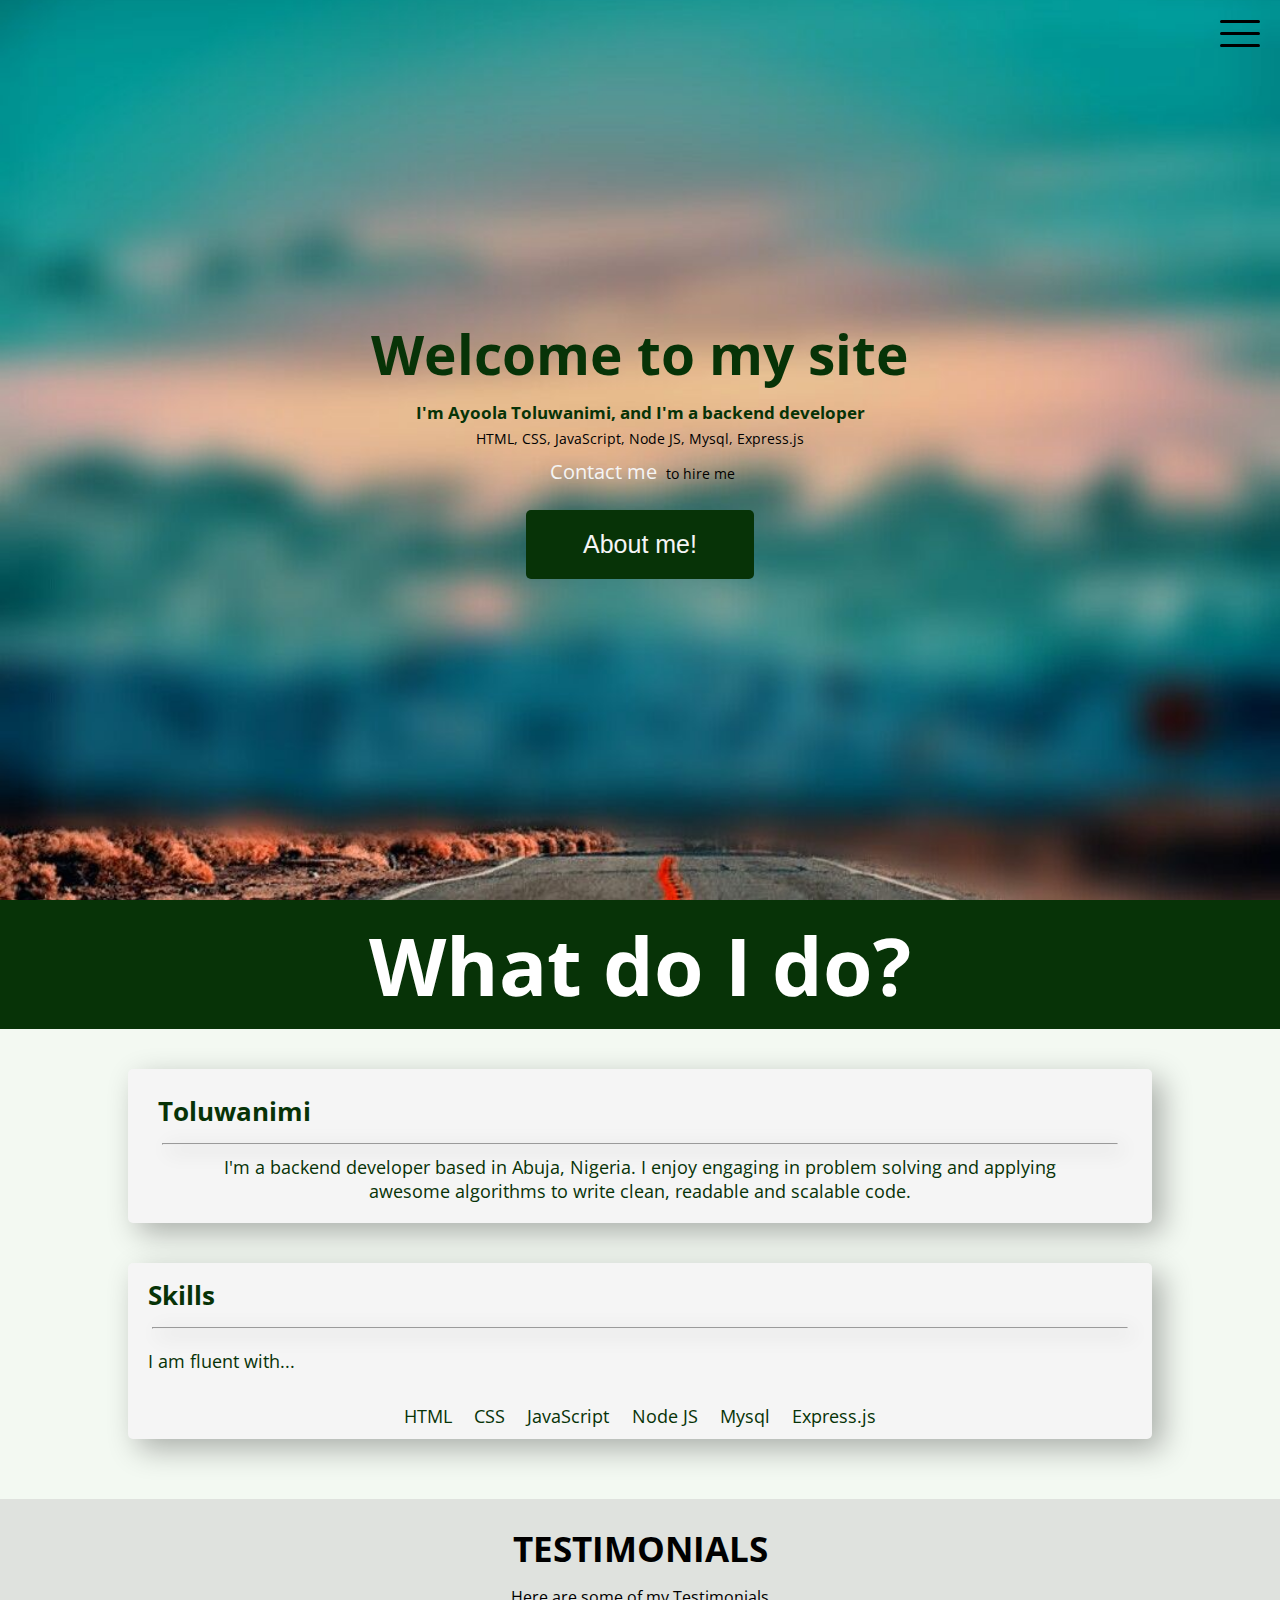
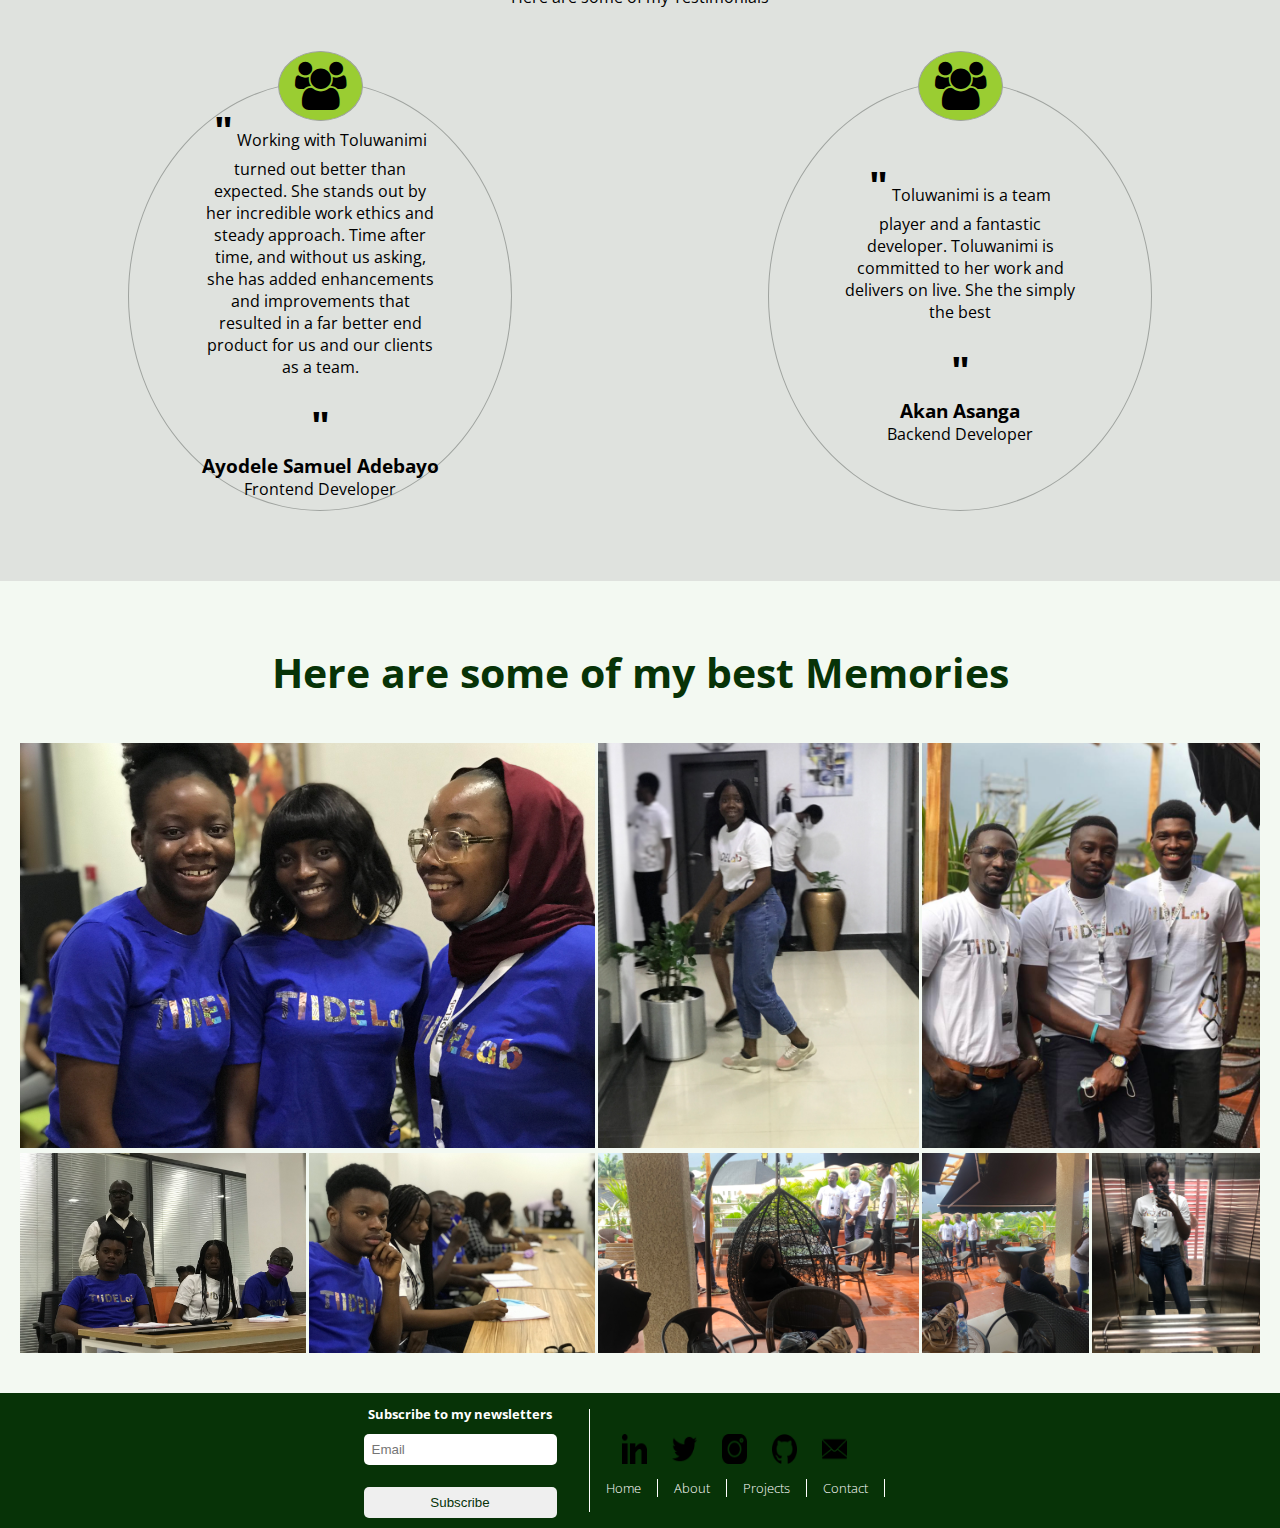
<file: index.html>
<!DOCTYPE html>
<html lang="en">
<head>
    <meta charset="UTF-8">
    <meta name="viewport" content="width=device-width, initial-scale=1.0">
    <link rel="stylesheet" href="/gs.css">
    <link rel="stylesheet" href="/styles.css">
    <link href="https://fonts.googleapis.com/css2?family=Open+Sans:ital,wght@0,300;0,400;0,600;0,700;0,800;1,400&display=swap" rel="stylesheet">
    <link rel="stylesheet" type="text/css" href="https://cdnjs.cloudflare.com/ajax/libs/font-awesome/4.7.0/css/font-awesome.min.css">
    <script
    src="https://code.jquery.com/jquery-3.5.1.slim.min.js"
    integrity="sha384-DfXdz2htPH0lsSSs5nCTpuj/zy4C+OGpamoFVy38MVBnE+IbbVYUew+OrCXaRkfj"
    crossorigin="anonymous"
  ></script>
    <title>Toluwanimi Ayoola</title>
</head>
<body>
    <!-- loader -->
    <!-- <div id="loader">
        <div class="yellow-loader"></div>
        <div class="red-loader"></div>
        <div class="blue-loader"></div>
        <div class="violet-loader"></div>
    </div> -->
    <!-- hamburger nav -->
    <div id="hamburger-nav">
        <ul id="hamburger-con">
            <li><a href="/index.html">Home</a></li>
            <li><a href="/about.html">About</a></li>
            <li><a href="/projects.html">Projects</a></li>
            <li><a href="/contact.html">Contact</a></li>
        </ul>
    </div>
    <!-- Navigation bar -->
    <div class="width">
        <div class="container">
            <section class="section1">
                    <div class="ham" onclick="showFullNav()">
                        <span class="ham-element"></span>
                        <span class="ham-element1"></span>
                        <span class="ham-element2"></span>
                    </div>
                <header class="container2">
                    <div class="content">
                        <h1>Welcome to my site</h1>
                        <h3>I'm Ayoola Toluwanimi, and I'm a backend developer</h3>
                        <p>HTML, CSS, JavaScript, Node JS, Mysql, Express.js</p>
                        <p><a href="./contact.html">Contact me</a> <span>to hire me</span></p>
                        <button class="btn"><a href="/about.html">About me!</a></button>
                    </div>
                </header>
            </section>
    
          <!-- What do I do section -->
            <section class="section2">
                <h2 class="about">What do I do?</h2>
                <!-- Name and what I do -->
                <div class="sub-section2">
                    <section id="summary">
                        <div>
                            <h2>Toluwanimi</h2>
                        </div>
                        <hr>
                        <div id="summary1">
                        <p> I'm a backend developer based in Abuja, Nigeria. I enjoy engaging in problem solving and applying awesome algorithms to write clean, readable and scalable code.</p>
                        </div>
                    </section>
                
                    <!--  My skills -->
                
                    <section id="skill">
                        <div>
                            <h2>Skills</h2>
                        </div>
                        <hr>
                        <div id="skills">
                            <p>I am fluent with...</p>
                            <ul>
                                <li>HTML</li>
                                <li>CSS</li>
                                <li>JavaScript</li>
                                <li>Node JS</li>
                                <li>Mysql</li>
                                <li>Express.js</li>
                            </ul>
                        </div>
                    </section>
                </div>
    
                <!-- Testimonials container -->
                <section class="test-con">
                    <h2 id="heading">TESTIMONIALS</h2>
                    <p id="para">Here are some of my Testimonials</p>
                    <!-- Testimony List -->
                    <div class="test-con2">
                        <div class="testimony">
                            <div class="imgs"><i class="fa fa-users fa-3x" aria-hidden="true"></i></div>
                           <div class="testimonies">
                                <div class="con-testis">
                                    <p>
                                        <span>"</span>
                                        Working with Toluwanimi turned out better than expected. She stands out by her incredible work ethics and steady approach. Time after time, and without us asking, she has added enhancements and improvements that resulted in a far better end product for us and our clients as a team.
                                    </p>
                                    <span>"</span>
                                    <h3>Ayodele Samuel Adebayo</h3>
                                    <p>Frontend Developer</p>
                                </div>
                           </div>
                        </div>
            
                        <div class="testimony">
                            <div class="imgs"><i class="fa fa-users fa-3x" aria-hidden="true"></i></div>
                           <div class="testimonies">
                               <div class="con-testis">
                                    <p>
                                        <span>"</span>
                                        Toluwanimi is a team player and a fantastic developer. Toluwanimi is committed to her work and delivers on live. She the simply the best
                                    </p>
                                    <span>"</span>
                                    <h3>Akan Asanga</h3>
                                    <p>Backend Developer</p>
                                </div>
                           </div>
                        </div>
                        
                        <!-- <div class="testimony">
                            <div class="imgs"><img src="./images/icons/testimonials.png" alt=""></div>
                           <div class="testimonies">
                                <p>
                                    <span>"</span>
                                    Lorem ipsum dolor sit amet consectetur adipisicing elit. Culpa iure impedit cum quo? Alias, iure.
                                    <span>"</span>
                                </p>
                                <h3>JANE DOE</h3>
                                <p>Company name</p>
                           </div>
                        </div> -->
                    </div>
                </section>
            </section>

            <!-- Mansory section here -->
            <section class="memories">
                <div id="heading">
                    <h3>Here are some of my best Memories</h3>
                </div>
                <!-- mansory images(8) -->
                <div class="mansory-grid">
                    <img src="./images/mansory images/img1 (2).JPG" alt="" class="mansory">
                    <img src="./images/mansory images/img3.JPG" alt="" class="mansory">
                    <img src="./images/mansory images/img5.JPG" alt="" class="mansory">
                    <img src="./images/mansory images/img2.JPG" alt="" class="mansory">
                    <img src="./images/mansory images/img7.JPG" alt="" class="mansory">
                    <img src="./images/mansory images/img8.JPG" alt="" class="mansory">
                    <img src="./images/mansory images/img9.JPG" alt="" class="mansory">
                    <img src="./images/mansory images/img10.JPG" alt="" class="mansory">
                </div>
            </section>

            <footer id="footer">       
                <section class="footer1">
                     <!-- Subscribe to my Newsletter -->
                    <section id="subscribe">
                        <p>Subscribe to my newsletters</p>
                        <form method="POST" data-netlify="true" name="newsletter" id="form">
                            <input type="email" name="email" placeholder="Email" id="email" required>
                            <br>
                            <input type="submit" name="Subscribe" value="Subscribe" id="subscribed" class="btn">
                        </form>
                    </section>
                    
                    <section id="footer1"> 
                            <!-- My social media tags -->
                        <section id="footersocials">  
                            <a href="https://www.linkedin.com/in/ayoola-toluwanimi-03454b172/" target="_blank"><img src="/images/icons/linkedin.png" alt="LinkedIn"></a>
                            <a href="https://twitter.com/_Toluwa__" target="_blank"><img src="/images/icons/twitter.png" alt="Twitter"></a>
                            <a href="https://www.instagram.com/toluwanii.ao" target="_blank"><img src="/images/icons/instagram.png" alt="Instagram"></a>
                            <a href="https://github.com/ayoolat" target="_blank"><img src="/images/icons/github.png" alt="github"></a>
                            <a href="ayoola_toluwanimi@yahoo.com" target="_blank"><img src="/images/icons/mail.png" alt="Email"></a>
                        </section>
                        <!-- site navigation links -->
                        <section id="footerlinks">
                            <a href="/index.html">Home</a>
                            <a href="/about.html">About</a>
                            <a href="/projects.html">Projects</a>
                            <a href="/contact.html">Contact</a>
                        </section>
                    </section>
                </section>
            </footer>
        </div>
    </div>
</body>

<script src="./index.js"></script>
</html>
</file>
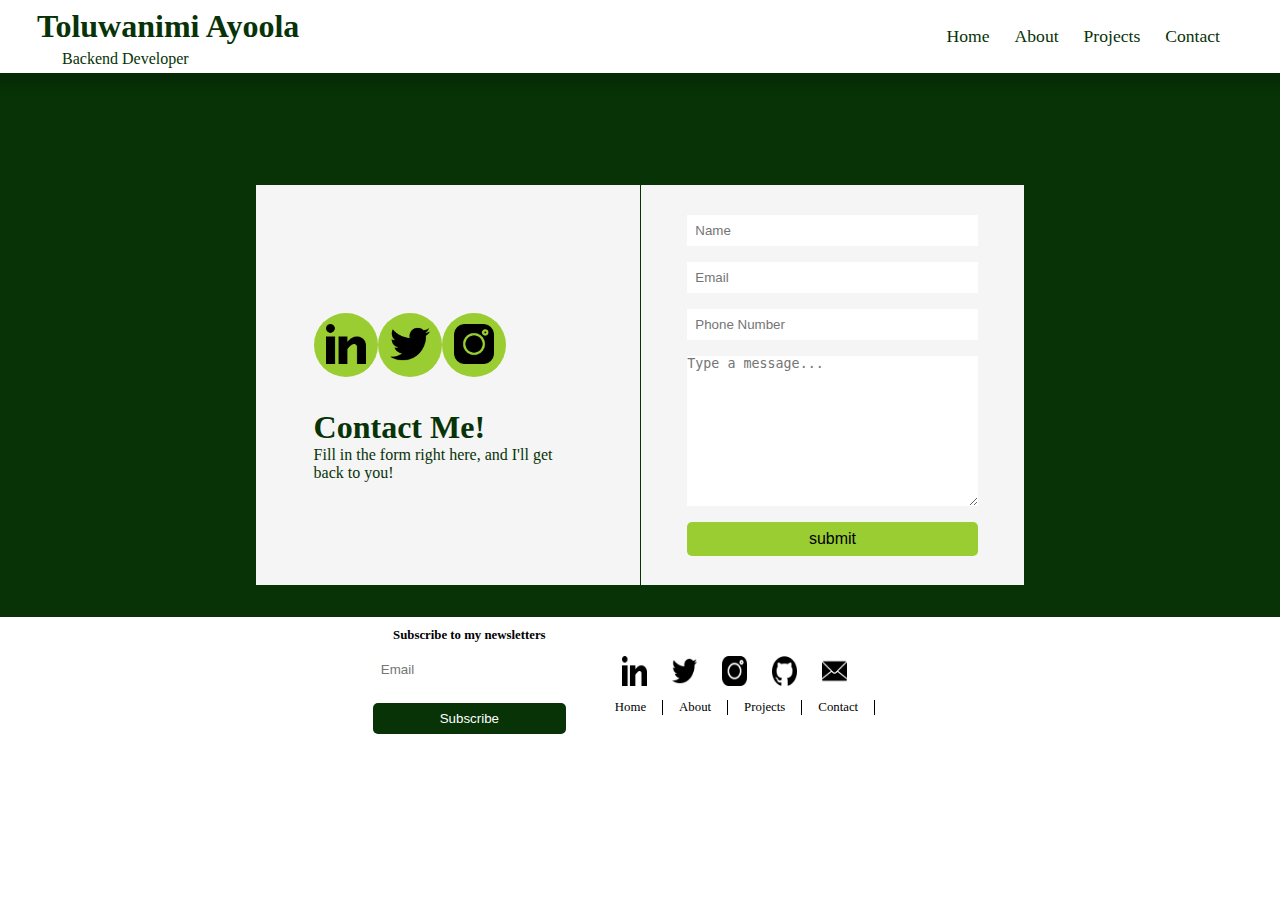
<file: contact.html>
<!DOCTYPE html>
<html lang="en">
<head>
    <meta charset="UTF-8">
    <meta name="viewport" content="width=device-width, initial-scale=1.0">
    <link rel="stylesheet" href="/gs.css">
    <link rel="stylesheet" href="/contact.css">
    <link href="https://fonts.googleapis.com/css2?family=Open+Sans:ital,wght@0,300;0,400;0,600;0,700;0,800;1,400&display=swap" rel="stylesheet">
    <script
    src="https://code.jquery.com/jquery-3.5.1.slim.min.js"
    integrity="sha384-DfXdz2htPH0lsSSs5nCTpuj/zy4C+OGpamoFVy38MVBnE+IbbVYUew+OrCXaRkfj"
    crossorigin="anonymous"></script>
    <title>Contact</title>
</head>
<body>
       <!-- loader -->
    <!-- <div id="loader">
        <div class="yellow-loader"></div>
        <div class="red-loader"></div>
        <div class="blue-loader"></div>
        <div class="violet-loader"></div>
    </div> -->
    <main class="con">
        <!-- hamburger -->
        <div class="ham" onclick="showFullNav()">
            <span class="ham-element"></span>
            <span class="ham-element1"></span>
            <span class="ham-element2"></span>
        </div>

        <div id="hamburger-nav">
            <ul id="hamburger-con">
                <li><a href="/index.html">Home</a></li>
                <li><a href="/about.html">About</a></li>
                <li><a href="/projects.html">Projects</a></li>
                <li><a href="/contact.html">Contact</a></li>
            </ul>
        </div>

        <!-- Navigation bar -->
        <nav class="navbar" >
            <div id="brand">
                <h1 id="name">Toluwanimi Ayoola</h1>
                <p id="role">Backend Developer</p>
            </div>
            <ul id="con">
                <li><a href="/index.html">Home</a></li>
                <li><a href="/about.html">About</a></li>
                <li><a href="/projects.html">Projects</a></li>
                <li><a href="/contact.html">Contact</a></li>
            </ul>
        </nav> 

        <section id="contactme">
            <div id="contact1">
                <div class="contact-con">
                    <div id="img">
                        <div class="img1"><img src="/images/icons/linkedin.png" alt="linkedin" id="one"></div>
                        <div class="img1"><img src="/images/icons/twitter.png" alt="twitter" id="two"></div>
                        <div class="img1"><img src="/images/icons/instagram.png" alt="instagram" id="three"></div>
                    </div>
                    <h1>Contact Me!</h1>
                    <p>Fill in the form right here, and I'll get back to you!</p>
                </div>
            </div>
            <div id="contact2">
                <form method="POST" data-netlify="true" id="contacts" name="contactme" class="contactform">
                    <input type="name" name="name" placeholder="Name" id="name" required>
                    <input type="email" name="email" id="email" placeholder="Email" required>
                    <input type="number" name="phonenum" id="number" placeholder="Phone Number">
                    <textarea name="message" id="message" rows="10" cols="10" placeholder="Type a message..."></textarea>
                    <input type="submit" name="Submit" id="submit" value="submit">
                </form>
            </div>
        </section>

        <!-- Footer/Newsletter subscription -->
        <footer id="footer">       
            <section class="footer1">
                 <!-- Subscribe to my Newsletter -->
                <section id="subscribe">
                    <p>Subscribe to my newsletters</p>
                    <form method="POST" data-netlify="true" name="newsletter" id="form">
                        <input type="email" name="email" placeholder="Email" id="email" required>
                        <br>
                        <input type="submit" name="Subscribe" value="Subscribe" id="subscribed" class="btn">
                    </form>
                </section>
                
            <section id="footer1"> 
                        <!-- My social media tags -->
                    <section id="footersocials">  
                        <a href="https://www.linkedin.com/in/ayoola-toluwanimi-03454b172/" target="_blank"><img src="/images/icons/linkedin.png" alt="LinkedIn"></a>
                        <a href="https://twitter.com/_Toluwa__" target="_blank"><img src="/images/icons/twitter.png" alt="Twitter"></a>
                        <a href="https://www.instagram.com/toluwanii.ao" target="_blank"><img src="/images/icons/instagram.png" alt="Instagram"></a>
                        <a href="https://github.com/ayoolat" target="_blank"><img src="/images/icons/github.png" alt="github"></a>
                        <a href="ayoola_toluwanimi@yahoo.com" target="_blank"><img src="/images/icons/mail.png" alt="Email"></a>
                    </section>
                    <!-- site navigation links -->
                    <section id="footerlinks">
                        <a href="/index.html">Home</a>
                        <a href="/about.html">About</a>
                        <a href="/projects.html">Projects</a>
                        <a href="/contact.html">Contact</a>
                    </section>
                </section>
            </section>
        </footer>
    </main>

    <script src="./index.js"></script>
</body>
</html>
</file>
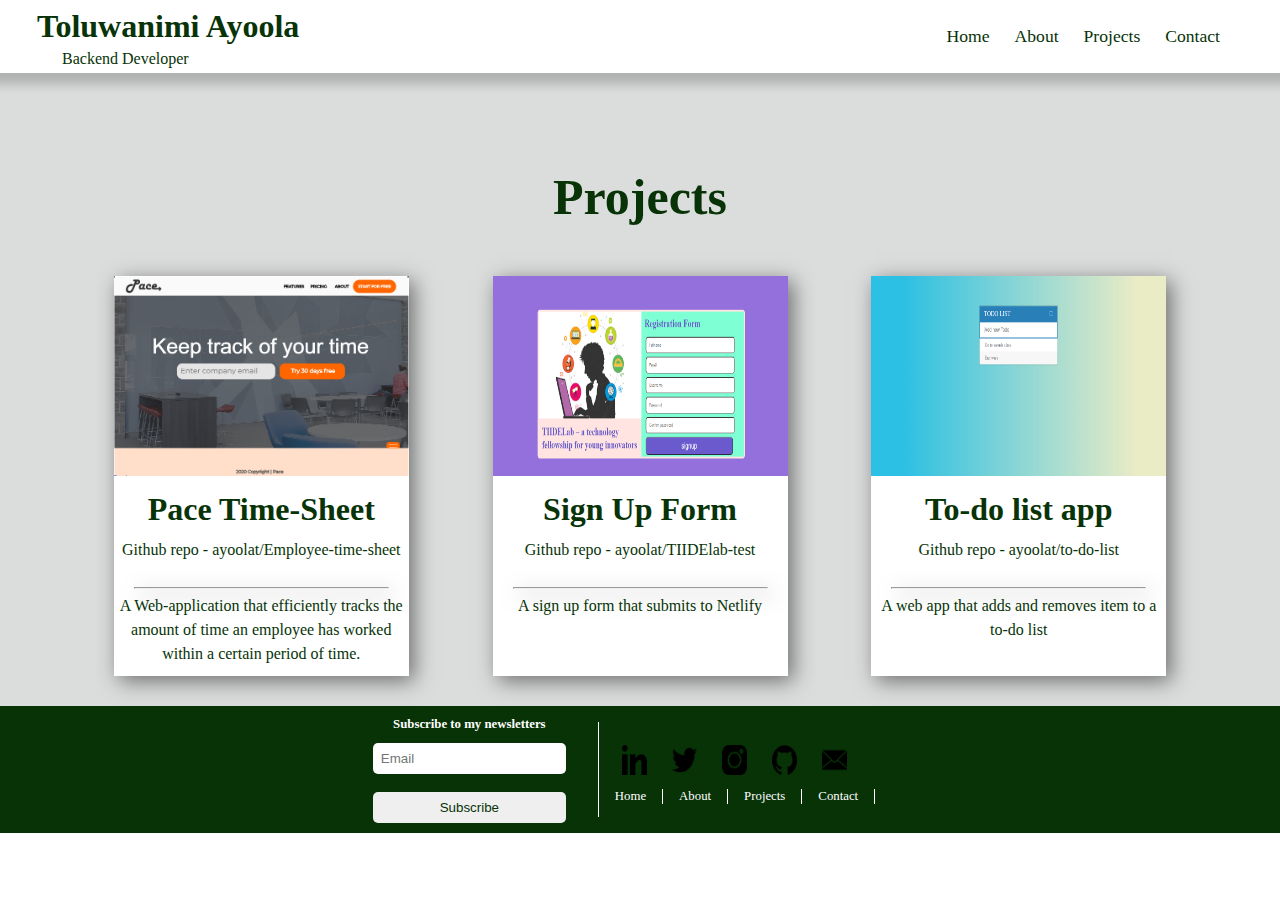
<file: projects.html>
<!DOCTYPE html>
<html lang="en">
<head>
    <meta charset="UTF-8">
    <meta name="viewport" content="width=device-width, initial-scale=1.0">
    <link rel="stylesheet" href="/project.css">
    <link rel="stylesheet" href="/gs.css">
    <link href="https://fonts.googleapis.com/css2?family=Open+Sans:ital,wght@0,300;0,400;0,600;0,700;0,800;1,400&display=swap" rel="stylesheet">
    <script
    src="https://code.jquery.com/jquery-3.5.1.slim.min.js"
    integrity="sha384-DfXdz2htPH0lsSSs5nCTpuj/zy4C+OGpamoFVy38MVBnE+IbbVYUew+OrCXaRkfj"
    crossorigin="anonymous"
  ></script>
    <title>Projects</title>
</head>
<body>
       <!-- loader -->
    <!-- <div id="loader">
        <div class="yellow-loader"></div>
        <div class="red-loader"></div>
        <div class="blue-loader"></div>
        <div class="violet-loader"></div>
    </div> -->
    <main class="contain">
         <!-- Navigation bar -->
         <div class="ham" onclick="showFullNav()">
            <span class="ham-element"></span>
            <span class="ham-element1"></span>
            <span class="ham-element2"></span>
        </div>
        <div id="hamburger-nav">
            <ul id="hamburger-con">
                <li><a href="/index.html">Home</a></li>
                <li><a href="/about.html">About</a></li>
                <li><a href="/projects.html">Projects</a></li>
                <li><a href="/contact.html">Contact</a></li>
            </ul>
        </div>
        <nav class="navbar">
            <div id="brand">
                <h1 id="name">Toluwanimi Ayoola</h1>
                <p id="role">Backend Developer</p>
            </div>
            <ul id="con">
                <li><a href="/index.html">Home</a></li>
                <li><a href="/about.html">About</a></li>
                <li><a href="/projects.html">Projects</a></li>
                <li><a href="/contact.html">Contact</a></li>
            </ul>
        </nav>
        

        <!-- container to maintain efficiency in screen responsiveness -->
        <div class="container-main">
            <!-- container centering body items -->
            <div class="container">
                <h1 id="heading">
                    Projects
                </h1>
            <!-- project cards -->
                <div class="container-divs">
                    <div class="cards">
                        <a href="https://pacetimesheet.netlify.app/" target="_blank"><img src="/images/pace-time-sheet.png" alt=""></a>
                        <a href="https://pacetimesheet.netlify.app/" target="_blank"><h1>Pace Time-Sheet</h1></a>
                        <p>Github repo - ayoolat/Employee-time-sheet</p>
                        <hr>
                        <p>A Web-application that efficiently tracks the amount of time an employee has worked within a certain period of time.</p>
                    </div>
                    <div class="cards">
                        <a href="https://regisform.netlify.app/" target="_blank"><img src="/images/tiidelab.png" alt=""></a>
                        <a href="https://regisform.netlify.app/" target="_blank"><h1>Sign Up Form</h1></a>
                        <p>Github repo - ayoolat/TIIDElab-test</p>
                        <hr>
                        <p>A sign up form that submits to Netlify</p>
                    </div>
                    <div class="cards">
                        <a href="https://infallible-bardeen-bf2d69.netlify.app/" target="_blank"><img src="/images/Screenshot (67).png" alt=""></a>
                        <a href="https://infallible-bardeen-bf2d69.netlify.app/" target="_blank"><h1>To-do list app</h1></a>
                        <p>Github repo - ayoolat/to-do-list</p>
                        <hr>
                        <p>A web app that adds and removes item to a to-do list</p>
                    </div>
                </div>
            </div>
        </div>

        <!-- Footer/Newsletter subscription -->
        <footer id="footer">       
           <div class="footer-con">
            <section class="footer1">
                <!-- Subscribe to my Newsletter -->
                <section id="subscribe">
                    <p>Subscribe to my newsletters</p>
                    <form method="POST" data-netlify="true" name="newsletter" id="form">
                        <input type="email" name="email" placeholder="Email" id="email">
                        <br>
                        <input type="submit" name="Subscribe" value="Subscribe" id="subscribed" class="btn">
                    </form>
                </section>
                
                <section id="footer1"> 
                        <!-- My social media tags -->
                    <section id="footersocials">  
                        <a href="https://www.linkedin.com/in/ayoola-toluwanimi-03454b172/" target="_blank"><img src="/images/icons/linkedin.png" alt="LinkedIn"></a>
                        <a href="https://twitter.com/_Toluwa__" target="_blank"><img src="/images/icons/twitter.png" alt="Twitter"></a>
                        <a href="https://www.instagram.com/toluwanii.ao" target="_blank"><img src="/images/icons/instagram.png" alt="Instagram"></a>
                        <a href="https://github.com/ayoolat" target="_blank"><img src="/images/icons/github.png" alt="github"></a>
                        <a href="ayoola_toluwanimi@yahoo.com" target="_blank"><img src="/images/icons/mail.png" alt="Email"></a>
                    </section>
                    <!-- site navigation links -->
                    <section id="footerlinks">
                        <a href="/index.html">Home</a>
                        <a href="/about.html">About</a>
                        <a href="/projects.html">Projects</a>
                        <a href="/contact.html">Contact</a>
                    </section>
                </section>
            </section>
           </div>
        </footer>
    </main>

    <script src="./index.js"></script>
</body>
</html>
</file>
<file: gs.css>
/* reset */
*{
    margin: 0;
    padding: 0;
    box-sizing: border-box;
    text-decoration: none;
}

body{
    margin: 0;
    padding: 0;
}

/*  
====================================================================================
******************************   LOADER  *********************************** 
====================================================================================
*/
/* using css variables to add font color */
:root{
    --font-color: #073307;
    --yellow: #feb60a;
	--red: #ff0062;
	--blue: #00dbf9;
	--violet: #da00f7;
}
div#loader {
    display: block;
    display: flex;
    position: absolute;
	justify-content: center;
    align-items: center;
    left: 0;
    top: 0;
    width: 100%;
    height: 100%;
    z-index: 10000;
    background-color: white;
}
div#loader > div {
	width: 3vw;
	height: 3vw;
	border-radius: 100%;
	margin: 2vw;
	background-image: linear-gradient(145deg, rgba(255,255,255,0.5) 0%, rgba(0,0,0,0) 100%);
	animation: bounce 1.5s 0.5s linear infinite;
}
.yellow-loader{
	background-color: var(--yellow);
}

.red-loader {
	background-color: var(--red);
	animation-delay: 0.1s;
}

.blue-loader {
	background-color: var(--blue);
	animation-delay: 0.2s;
}

.violet-loader {
	background-color: var(--violet);
	animation-delay: 0.3s;
}

@keyframes bounce {
	0%, 50%, 100% {
		transform: scale(1);
		filter: blur(0px);
	}
	25% {
		transform: scale(0.6);
		filter: blur(3px);
	}
	75% {
		filter: blur(3px);
		transform: scale(1.4);
	}
}
/*  
====================================================================================
******************************   HAMBURGER MENU  *********************************** 
====================================================================================
*/
.ham {
    display: none;
    width: 40px;
    height: 30px;
    position: fixed;
    top: 0;
    right: 0;
    margin: 20px 20px 10px 0;
    z-index: 1000;
    cursor: pointer;
    background-color: rgba(255, 255, 255, 0);
    transform: rotate(0);
    transition: .5s ease-in-out;
}

.ham:hover{
    border: none;
}

.ham-element, .ham-element1, .ham-element2{
    display: block;
    position: absolute;
    width: 100%;
    height: 3px;
    border-radius: 9px;
    background-color: black;
    transform: rotate(0);
    transition: .25s ease-in-out;
}

.ham-element{
    top: 0px;
}

.ham-element1{
    top: 12px;
}

.ham-element2{
    top: 24px;
}

.ham-element.open{
    top: 18px;
    transform: rotate(135deg);
}

.ham-element1.open{
    opacity: 0;
    left: -60px;
}

.ham-element2.open{
    top: 18px;
    transform: rotate(-135deg);
}

/*  
====================================================================================
******************************  NAVBAR ham  ********************************
====================================================================================
*/

/* hamburger nav */
#hamburger-nav{
    position: fixed;
    z-index: 10;
    width: 100vw;
    height: 100vh;
    background-color: #073307;
    opacity: 0.8;
    display: none;
    animation: appear linear 1s forwards;
}

#hamburger-nav li{
    font-size: 1.7rem;
    list-style: none;
    margin: auto;
    width: 40%;
}

#hamburger-nav a{
    display: inline-block;
    padding: 1rem;
    text-decoration: none;
    text-align: center;
    color: white;
}

#hamburger-con{
    margin: 200px auto;
    width: 40%;
    height: 50%;
}

/* nav-list animation on hover */
#hamburger-nav li a:hover{
    transition: all ease-in-out 300ms;
    -moz-transition: all ease-in-out 300ms;
    -moz-transform: scale(1.4);
    transform: scale(1.4);
    border: none;
}

/*  
====================================================================================
******************************  NAVBAR STARTS HERE  ********************************
====================================================================================
*/


/* NAV CONTAINER */
.nav-con{
    max-width: 1440px; 
    /* position: sticky; */
    margin: 0 auto; 
}

/* nav flex */
.navbar{
    display: flex;
    color: #073307;
    margin: 0;
    padding: 0;
    background: rgba(255, 255, 255, 0.9);
    box-shadow: 1px 1px 10px 10px rgba(0,0,0,0.2);
    position: sticky;
    width: 100%;
}

/* To drop the navbar when hambuger is clicked */
.showNav {
    transform: translateY(0);
  }

/* logo */

.navbar #brand p, #brand h1{
    padding: 0;
    margin: 0 5px 5px 5px;
}

#brand{
    display: flex;
    flex-direction: column;
    padding-left: 2rem;
    padding-top: 0.5rem;
    margin-bottom: 0;
    flex: 1; 
}

.navbar #brand p{
    padding-left: 25px;
}

/* nav list */
.navbar #con{
    display: flex;
    list-style-type: none;
    padding-right: 15px;
    align-items: center;
    margin-right: 30px;
}

/* nav items */
.navbar #con li{
    padding: 0;
    font-size: 1.1rem;
}

#con li a{
    display: inline-block;
    padding: 20px 15px 20px 10px;
    color: inherit;
    text-decoration: none;
    text-align: center;
}

/* nav-list animation on hover */
.navbar #con li a:hover{
    transition: all ease-in-out 300ms;
    -moz-transition: all ease-in-out 300ms;
    -moz-transform: scale(1.3);
    transform: scale(1.3);
    border: none;
}

/* navbar ends here */

/*  
====================================================================================
******************************  FOOTER STARTS HERE  ********************************
====================================================================================
*/

/* Main footer div */
#footer{
    display: flex;
    background-color: #073307;
    justify-content: center;
    max-width: 1440px;
}

.footer-con{
    width: 100%;
    display: flex;
    justify-content: center;
    align-items: center;
}

.footer1{
    display: flex;
    
}

/* newsletter form float(column) */
#footer #subscribe{
    display: flex;
    flex-direction: column;
    justify-content: center;
    align-content: center;
}

/* subscribe to News letter form div */
#footer #subscribe #form{
    display: flex;
    flex-direction: column;
    padding-bottom: 10px;
}

#footer #subscribe p{
    color: white;
    font-weight: bold;
    font-size: 0.8rem;
    margin: 0.2rem;
    padding: 0.5rem 0;
    justify-self: center;
    align-self: center;
}

#footer #subscribe #email{
    padding: 0.5rem;
    border-radius: 5px;
    border: none;
}

#footer #subscribe .btn{
    color: #073307;
    margin: 0;
    padding: 0.5rem 0;
    border-radius: 5px;
    cursor: pointer;
    border: none;
}

/* footer links and social media link float column */
#footer1{
    display: flex;
    flex-direction: column;
    justify-content: center;
    margin-bottom: 3rem;
    justify-self: flex-start;
    border-left: solid white 0.01rem;
    margin: 1rem 2rem;
}

/* Social Media icons/links and navbar links */
#footer #footer1 #footersocials{
    display: flex;
    justify-content: center;
    align-content: center;
}

#footer #footer1 #footersocials img{
    height: 2.5rem;
    width: 2.5rem;
    padding: 5px 10px 5px 5px;
    margin: 5px 5px 5px 5px;
}

/* Navbar links (home, about, etc) */
#footer #footer1 #footerlinks{
    display: flex;
    justify-content: center;
    margin: 0;
}

#footer #footer1 #footerlinks a{
    color: white;
    border-right: white solid 1px;
    font-size: 0.8rem;
    font-weight: lighter;
    padding: 0 1rem;
}

/*  
====================================================================================
******************************  RESPONSIVENESS (768PX)  ****************************
====================================================================================
*/

@media(max-device-width:768px){
    /* shows hamburger menu */
    .ham{
        display: block;
    }

    .navbar{
        display: none;
    }

    /* footer container */
    .con{
        max-width: 768px;
        margin-top: 20px;
    }
    
    /* footer container */
   #footer{
       max-width: 768px;
    }

    /* flex footer content in a column */
   .footer1{
       width: 100%;
       flex-direction: column;
   }

   /* Aligning and resizing */
   #footer #footer1{
       border-left: none;
   }

   #footer #footer1 #footersocials img{
        height: 1.5rem;
        width: 1.7rem;
        padding: 0 5px 2px 5px;
        margin: 0 5px 10px 5px;
    }

}

/*  
====================================================================================
******************************  RESPONSIVENESS (425PX)  ****************************
====================================================================================
*/

@media(max-width: 425px){
    .ham-con{
        max-width: 425px;
    }

    .con{
        max-width: 425px;
    }

    #footer{
        max-width: 425px;
    }
}

/*  
====================================================================================
***************************  RESPONSIVENESS (393PX)  ******************************
====================================================================================
*/

@media(max-width:393px){
    .ham-con{
        max-width: 393px;
    }

    #footer{
        max-width: 425px;
    }

    #footer #footer1 #footerlinks a{
        font-size: 7px;
        padding: 0 3px;
    }

    #footer #subscribe p{
        font-size: 0.8rem;
        
    }
}


/*  
====================================================================================
************************  RESPONSIVENESS (max height: 414PX)  ***********************
====================================================================================
*/

@media(max-device-height:414px){

    .footer1{
        justify-content: center;
    }
    
    /* shrink footer height */
    #footer{
        height: 40vh;
        max-width: 667px;
    }

    #footer1{
        padding-left: 0;
    }

    /* realignment */
    #footer #footer1 #footerlinks{
        justify-self: center;
        align-self: center;
    }
}
</file>
<file: styles.css>
/* remove margin on all h1's p's and h2's*/
h1, h2, p{
    margin: 10px 10px;
    padding: 10px 10px;
}

/* add margin and padding to width */
*{
    box-sizing: border-box;
}

/* body reset */
body{
    margin: 0;
    padding: 0;
    background-color: rgba(238, 247, 237, 0.7);
    font-family: 'Open Sans', sans-serif;
}


/* display hamburger menu */
.ham {
    display: block;
}


/* hamburger nav */
#hamburger-nav{
    position: fixed;
    z-index: 10;
    width: 100vw;
    height: 100vh;
    background-color: var(--font-color);
    opacity: 0.8;
    display: none;
    animation: appear linear 1s forwards;
}

#hamburger-nav li{
    font-size: 1.7rem;
    list-style: none;
    margin: auto;
    width: 40%;
}

#hamburger-nav a{
    display: inline-block;
    padding: 1rem;
    text-decoration: none;
    text-align: center;
    color: white;
}

#hamburger-con{
    margin: 200px auto;
    width: 40%;
    height: 50%;
}

/* nav-list animation on hover */
#hamburger-nav li a:hover{
    transition: all ease-in-out 300ms;
    -moz-transition: all ease-in-out 300ms;
    -moz-transform: scale(1.4);
    transform: scale(1.4);
    border: none;
}

/*  
====================================================================================
*************************** Body starts here (1440px)  ***************************** 
====================================================================================
*/

/* container to hold content in page on lager screen */
.width{
    max-width: 1440px;
    margin:0 auto;
}

/* container keeps all contents centered */
.container{
    display: flex;
    flex-direction: column;
    width: 100%;
}

/* background image here */
.section1{
    width: 100%;
    height: 100vh;
    background: url("/images/background3.jpg") no-repeat center center/cover;
    background-size: cover;
}

/* centered the text on the home page */
.container2{
    height: 100vh;
    display: flex;
    justify-content: center;
    align-content: center;
}

.content{
    display: flex;
    flex-direction: column;
    flex-wrap: wrap;
    justify-content: center;
    align-content: center;
    text-align: center; 
}

/* Added a shadow to the text and changed font color */
.content h1, .content h3{
    color: var(--font-color);
    text-shadow: 5px 5px 20px (0,0,0,0.5);
}

/* Enlarged the texts for asthetics */
.content h1{
    font-size: 55px;
    margin-bottom: 5px;
    padding: 5px;
    animation: slide1 1s linear forwards;
}

.content h3{
    font-size: 17px;
    animation: slide2 2s linear forwards;
}

.content p, .content p a{
    font-size: 14px;
    margin: 0;
    padding: 5px;
    animation: slide2 2s linear forwards;
}
.content p a{
    font-size:20px;
}

/* styled and enlarged and rounds edges */
.content .btn{
    align-self: center;
    margin: 20px;
    padding: 20px;
    width: 40%;
    font-size: 25px;
    border-radius: 5px;
    border: none;
    background-color: var(--font-color);
    animation: slide1 2s linear forwards;
}

@keyframes slide1{
    0% {
        transform: translateX(700px);
        /* -webkit-transform: scale(1.0); */
    }
    100% {
        transform: translateX(0);
        /* -webkit-transform: scale(2.0); */
    }
}

@keyframes appear{
    0% {
        transform: scale(0);
        /* -webkit-transform: scale(1.0); */
    }
    100% {
        transform: scale(1);
        /* -webkit-transform: scale(2.0); */
    }
}

@keyframes slide2{
    0% {
        transform: translateX(800px);
    }
    100% {
        transform: translateX(0);
    }
}


/* changed the color of the text in the button */
.content a{
    color: whitesmoke;
}

/* little animation when you hover ;) */
.btn:hover{
    transform: rotate(5deg);
}

/* what do I do section */
.section2{
    width: 100%;
}
/* name, role and skills container */
.sub-section2{
    width: 100%;
    display: flex;
    flex-direction: column;
    justify-content: center;
    align-self: center;
}

/* What I do banner */
.about{
    background-color: var(--font-color);
    color: white;
    text-align: center;
    font-size: 5em;
    width: 100%;
    margin: 0;
    margin-bottom: 20px;
}

/* Template for each id's divs, headers etc */
#summary, #skill{
    display: flex;
    flex-direction: column;
    align-self: center;
    width: 80%;
    border-radius: 5px;
    background-color: whitesmoke;
    color: var(--font-color);
    box-shadow: 10px 10px 30px rgba(0, 0,0, 0.3);
    font-size: 1.1rem;
    line-height: 1.5rem;
    margin: 20px 0 20px 0;
}


hr{
    margin: 0 1.5rem;
    box-shadow: 5px 5px 20px rgba(0,0,0,0.3);
}

/* summary div */
#summary:not(hr){
    padding: 10px;
}

#summary #summary1{
    line-height: 1.5rem;
    text-align: center;
    height: 100%;
}

#summary #summary1 p{
    padding: 0 40px;
}

/* Skills div */
#skill #skills{
    display: flex;
    flex-direction: column;
    height: 100%;
}

#skill #skills ul{
    display: flex;
    list-style-type: none;
    flex-flow: row wrap;
    justify-content: center;
}

#skill #skills li{
    margin: 0.7rem;
}

/* Testimonials */
.test-con{
    width: 100%;
    display: flex;
    flex-direction: column;
    padding: 20px 0 70px 0;
    background-color: #dfe2de;
    margin-top: 40px;
}

/* Testimoinal heading and paragraph beneath */
#heading{
    margin: 3px;
    padding: 3px;
    font-size: 35px;
    align-self: center;
}

#para{
    align-self: center;
    margin: 3px;
    padding: 5px 10px 40px 10px;
    text-align: center;
}

/* flex headings testimonial div row */
.test-con2{
    width: 100%;
    display: flex;
}

/* flex image and individual testimonial div row */
.test-con2 .testimony {
    width: 100%;
    display: flex;
    flex-direction: column;
    align-items: center;
    justify-content: center;
}

/* individual testimonials */
.test-con2 .testimony .testimonies{
    width: 60%;
    height: 430px;
    border: solid #9fa39f 1px;
    border-radius: 50%;
    padding: 50px 20px 20px 20px;
    text-align: center;
    white-space: wrap;
    display: flex;
    flex-direction: column;
    justify-content: center;
    align-items: center;
}

.con-testis{
    width: 85%;
    border-radius: 50%;
    padding: 0 10px;
}
/* remove space from top of div */
.test-con2 .testimony .testimonies p{
    margin-top: 0;
    padding-top: 0;
}

/* enlarge and bolden quotation marks surrounding text */
.test-con2 .testimony .testimonies span{
    font-size: 2.5rem;
    font-weight: bolder;
}

.test-con2 div .imgs{
    display: flex;
    /* needed for a z-index */
    position: relative;
    /* keeps image on-top of div (Hides intersection border) */
    z-index: 2;
    width: 85px;
    justify-content: center;
    align-self: center;
    background-color: yellowgreen;
    border-radius: 50%;
    border: solid #9fa39f 1px;
    padding: 10px;
    margin-bottom: -40px;
}

/* mansory container */
.memories{
    width: 100%;
    padding:40px 20px;
}

.memories #heading{
    display: flex;
    justify-content: center;
    text-align: center;
    color: var(--font-color);
    margin: 20px 0 40px 0;
}

/* mansonry grid box */
.memories .mansory-grid{
    display: grid;
    grid-template-columns: repeat(4, auto);
    grid-auto-rows: 200px;
    column-gap: 3px;
    row-gap: 5px;
}

/* make image take out 100% of allocated space */
.memories .mansory-grid .mansory{
    height: 100%;
    width: 100%;
    object-fit: cover;

}

/* first element takes up 2 slots in a column */
.memories .mansory-grid .mansory:first-child{
    grid-column: 1/span 2;
    grid-row: 1/span 2;
}

/* third element takes up 2 slots in a column and row */
.memories .mansory-grid .mansory:nth-child(3){
    grid-column: 4/span 2;
    grid-row: 1/span 2;
}
.memories .mansory-grid .mansory:nth-child(4){
    /* grid-column: 4/span 2; */
    grid-row: 1/span 2;
}

/*  
====================================================================================
*************************** RESPONSIVENESS (768px)  ***************************** 
====================================================================================
*/
@media(max-device-width:1100px){
    .test-con2 .testimony .testimonies{
        width: 80%;
    }
}

@media(max-device-width:800px){
    /* place nav items underneath brand */
    .navbar #con{
        flex-direction: row;
    }

    /* shrink header */
    .content h1{
        font-size: 40px;
        margin-bottom: 5px;
        padding: 5px;
    }

    /* shrink button */
    .content .btn{
        margin: 10px;
        padding: 10px;
        width: 30%;
        font-size: 20px;
    }

    /* increase height of page */
    .section1{
        width: 100%;
        height: 120vh;
    }

    .test-con2 .testimony:not(:last-child){
        margin-bottom: 50px;
    }

    .test-con2 .testimony .testimonies{
        width: 47%;
    }

    .test-con2 .testimony .testimonies .con-testis p{
        margin: 0;
        padding: 0;
        font-size: 13px;
    }

    .test-con2{
        flex-direction: column;
    }

    .test-con2 div .imgs{
        width: 60px;
    }

    .test-con2 div .imgs img{
        width: 45px;
    }
}


/*  
====================================================================================
*************************** RESPONSIVENESS (425px)  ***************************** 
====================================================================================
*/
@media(max-width:425px){
    /* shrink header texts */
    .content h3{
        font-size: 14px;
    }

    .content p a{
        font-size: 14px;
    }

    /* flex individual testimonies column */
    .test-con2{
        flex-direction: column;
    }

    /* added margin to the bottom on individual testimonie */
    .test-con2 .testimony{
        margin-bottom: 20px;
    }

    /* reduced image background width */
    .test-con2 div .imgs{
        width: 60px;
        margin-bottom: -40px;
    }

    .test-con2 .testimony .testimonies{
        width: 85%;
    }
}

/*  
====================================================================================
*************************** RESPONSIVENESS (320px)  ***************************** 
====================================================================================
*/
@media(max-width:400px){
    /* shrunk everything */
    #summary, #skill{
        font-size: 0.7rem;
        line-height: 0.7rem;
    }

    .about{
        font-size: 4Rem;
    }

    #heading{
        font-size: 25px;
    }

    .test-con2 div .imgs{
        width: 12vw;
    }

    .test-con2 div .imgs img{
        max-height: 10vh;
        max-width: 10vw;
    }

    .test-con2 .testimony .testimonies .con-testis p{
        margin: 0;
        padding: 0;
        font-size: 13px;
    }

    .test-con2 .testimony   {
        width: 80%;
        margin: auto;
    }
}
 /*  
====================================================================================
*************************** RESPONSIVENESS (max height: 414px)  ***************************** 
====================================================================================
*/
@media(max-height: 414px){
    /* flex individual testimonies column */
    .test-con2{
        flex-direction: column;
    }
}
</file>
<file: contact.css>
/* reset */
*{
    margin: 0;
    padding: 0;
    box-sizing: border-box;
    text-decoration: none;
}

body{
    margin: 0;
    padding: 0;
}


/*  
====================================================================================
*************************** Navbar and footer changes  *****************************
====================================================================================
*/

/* Changed the footer and footer items color and navbar color for better asthetics and visibility */
.navbar{
    background-color: white ;
}

#footer{
    background-color: white;
}

#footer #subscribe p{
    color: black;
}

#footer #footer1 #footerlinks a{
    border-right: black solid 1px;
    color: black;
}

#footer #subscribe .btn{
    background-color: #073307;
    color: white;
}

/*  
====================================================================================
*************************** Body starts here (1440PX)  *****************************
====================================================================================
*/

/* container */
.con{
    max-width: 1440px;
    margin: 0 auto;
    background-color: #073307;
}


/* main contact flex-box */
#contactme{
    margin-top: auto;
    display: flex;
    justify-content: center;
    margin-bottom: 2rem;
}

/* Template for both sides of contact divs */
#contact1, #contact2{
    display: flex;
    flex-direction: column;
    margin-top: 7rem;
    height: 400px;
    width: 30%;
    align-self: center;
    align-items: center;
    justify-content: center;
    background-color: whitesmoke;
}

/* Left side of contact divs */
#contact1 .contact-con{
    width: 70%;
}

/* Social media icon container */
#contact1 #img{
    margin-top: 1.5rem;
    margin-bottom: 2rem;
    display: flex;
    height: 4rem;
    width: 12rem;
    justify-content: center;
    justify-content: space-evenly;
    align-content: center;
}

/*social media icon circles */
#contact1 #img .img1{
    display: flex;
    height: 4rem;
    width: 4rem;
    border-radius: 50%;
    background-color: yellowgreen;
    justify-content: center;
}

/* Social media icons */
#contact1 #img .img1 img{
    margin-top: 0.7rem;
    height: 2.5rem;
    width: 2.5rem;
}

#contact1 h1{
    font-size: 2rem;
}

#contact1 h1, p{
    color: #073307;
}

/* right side of contact divs */
#contact2{
    border-left: solid #073307 0.1rem;
}

/* contact form */
#contact2 .contactform{
display: flex;
flex-direction: column;
align-content: center;
width: 80%;
}

/* name, email and phone number inputs */
#contact2 .contactform input{
    margin: 0.5rem;
    padding: 0.5rem;
    border: none;
}

#contact2 .contactform textarea{
    margin: 0.5rem;
    border: none;
}

#contact2 .contactform #submit{
    background-color: yellowgreen;
    border: none;
    border-radius: 5px;
    padding-top: 0.5rem;
    padding-bottom: 0.5rem;
    font-size: 1rem;
}

/*  
====================================================================================
**************************** RESPONSIVENESS (768PX) ********************************
====================================================================================
*/

@media(max-width:768px){
    .con{
        max-width: 768px;
    }

    /* main contact me divs moves from row to column */
    #contactme{
        flex-direction: column;
    }

    /* Resizing top half div (left side) */
    #contact1{
        width: 50%;
        justify-content: center;
        text-align: center;
    }

    /* resizing (shrinking) icons and texts */
    #contact1 #img{
        margin-top: 0;
    }

    #contact1 h1, #contact1 p{
        padding-right: 1.5rem;
    }

    #contact2{
        margin-top: 0.2rem;
        width: 50%;
    }
}

/*  
====================================================================================
***********************************  (425PX)  **************************************
====================================================================================
*/

@media(max-width:425px){
    .con{
        max-width: 425px;
    }

    #contact1{
        width: 80%;
    }

    #contact2{
        /* height: 60vh; */
        width: 80%;
        /* margin-top: 0.3rem; */
    }

    #contact1 #img{
        margin-bottom: 0.5rem;
    }

}

/*  
====================================================================================
*************************** Body starts here (1440PX)  *****************************
====================================================================================
*/

@media(max-height:414px){
    /* changed navbabr position for asthetics */
     .navbar{
        position: static;
    }

    /* resizing and aligning */
    #contactme{
        margin-top: 0;
        padding: 0;
    }

    #contact1{
        margin-top: 5rem;
        height: 60vh;
        padding-left: 0;
    }

    #contact1 h1, #contact1 p{
        padding-right: 0;
    }

    #contact2{
        height: 90vh;
        margin-top: 0.3rem;
    }

    #contact2 .contactform{
        margin-left: 24px;
    }

    #contact1 #img{
        margin-bottom: 0.2rem;
    }

    #contact1 #img .img1{
        height: 3rem;
        width: 3rem;
        align-items: center;
    }

    #contact1 #img .img1 img{
        margin-top: 0.7rem;
        height: 1.5rem;
        width: 1.5rem;
        align-self: center;
    }

}
</file>
<file: project.css>
/* css reset */
*{
    padding: 0;
    margin: 0;
    text-decoration: none;
}

:root{
    --font-color: #073307;
    --backround-color: rgb(219, 221, 220);
}


/*  
====================================================================================
*************************** Body starts here (1440px)  ***************************** 
====================================================================================
*/

.contain{
    max-width: 1440px;
    margin: 0 auto;
}

/* Container */
.container-main{
    padding-top: 80px;
    max-width: 1440px;
    background-color: var(--backround-color);
}

/* flex body items column */
.container{
    width: 100%;
    padding-top: 15px;
    margin: 0 auto;
    display: flex;
    flex-direction: column;
    justify-content: center;
    align-items: center;
    overflow: hidden;
}

/* increased the font, changed thr color and added a margin */
#heading{
    color: var(--font-color);
    font-size: 50px;
    margin-bottom: 20px;
}

/* container holding project cards */
.container-divs{
    display: flex;
    flex-wrap: wrap;
    justify-content: space-evenly;
    align-items: center;
    margin: 10px 50px;
}

/* template for each project card */
.cards{
    background-color: white;
    overflow: clip;
    width: 25%;
    height: 400px;
    margin: 20px;
    box-shadow: 5px 5px 20px rgba(0,0,0,0.5)
}

.cards:hover{
    transform: scale(1.1);
}

/* image resizing */
.cards img{
    width: 100%;
    height: 200px;
}

hr{
    margin: 0 20px;
    box-shadow: 5px 5px 20px rgba(0,0,0,0.5);
}

/* changed font-size and color for all texts (h1 and h3) */
.cards h1, .cards p{
    text-align: center;
    margin: 5px;
    color: var(--font-color);
    line-height: 1.5;
}

.cards p{
    padding-bottom: 20px;
}


/*  
====================================================================================
*************************** RESPONSIVENESS (768PX)  ******************************** 
====================================================================================
*/

@media(max-width:768px){
    .container{
        max-width: 768px;
    }

    .cards{
        width: 70%;
        height: 40%;
    }
    
}

/*  
====================================================================================
*************************** RESPONSIVENESS (768PX)  ******************************** 
====================================================================================
*/

@media(max-width:414px){
    .container{
        max-width: 414px;
    }

    .cards{
        width: 70%;
        height: 30%;
    }
    
}
</file>
